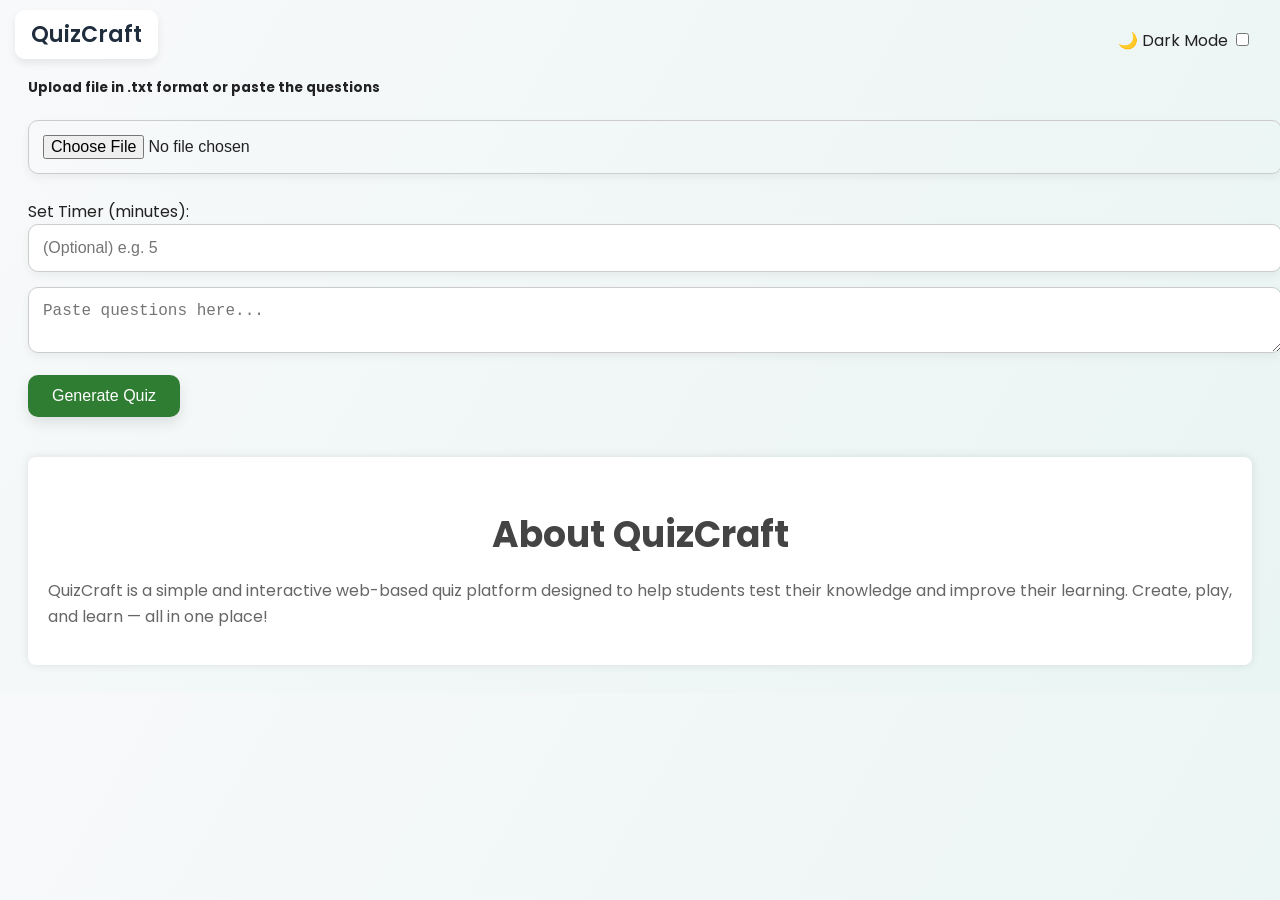
<file: index.html>
<!DOCTYPE html>
<html lang="en">
<head>
  
  <meta charset="UTF-8">
  <meta name="viewport" content="width=device-width, initial-scale=1.0">

  <title>MCQ Generator - QuizCraft</title>
  <link rel="stylesheet" href="style.css">
  
</head>
<body>
  <div class="brand">QuizCraft</div>

  <label style="float: right; margin-bottom: 10px;">
    🌙 Dark Mode
    <input type="checkbox" onchange="toggleDarkMode()">
  </label>

  <div class="main-content">
    <h5>Upload file in .txt format or paste the questions</h5>
    <input type="file" accept=".txt" onchange="loadFile(event)">
    <div id="fileStatus" style="margin-bottom: 10px; font-weight: bold; color: green;"></div>
    <label for="timerInput">Set Timer (minutes):</label>
    <input type="number" id="timerInput" placeholder="(Optional) e.g. 5">
    <br>
    <textarea id="inputArea" placeholder="Paste questions here..."></textarea>
    <button onclick="prepareQuiz()">Generate Quiz</button>
  </div>

  <div id="timer"></div>
  <div id="quizContainer"></div>
  <div class="result" id="result"></div>

  <section class="about-section" id="about">
    <h2>About QuizCraft</h2>
    <p>
      QuizCraft is a simple and interactive web-based quiz platform designed to help students
      test their knowledge and improve their learning. Create, play, and learn — all in one place!
    </p>
  </section>

  <script src="script.js"></script>
</body>
</html>
</file>
<file: style.css>
@import url('https://fonts.googleapis.com/css2?family=Poppins:wght@400;600&display=swap');


body {
  font-family: 'Poppins', sans-serif;
  padding: 20px;
  background: linear-gradient(120deg, #f8f9fa, #e9f5f3);
  color: #222;
  transition: background 0.3s ease-in-out;
  animation: fadeInBody 0.6s ease-in-out;
}

h2 {
  font-size: 36px;
  color: #2c3e50;
  text-align: center;
  margin: 30px 0 20px;
}

.brand {
  position: fixed;
  top: 10px;
  left: 15px;
  font-size: 22px;
  font-weight: 600;
  color: #1f2d3d;
  background-color: #ffffffee;
  padding: 8px 16px;
  border-radius: 10px;
  box-shadow: 0 4px 8px rgba(0, 0, 0, 0.08);
  z-index: 1000;
}

.dark-mode .brand {
  background-color: #2a2a2a;
  color: #f1f1f1;
}

textarea, input[type="file"], input[type="number"] {
  width: 100%;
  padding: 14px;
  margin-bottom: 15px;
  border: 1px solid #ccc;
  border-radius: 10px;
  font-size: 16px;
  box-shadow: 0 4px 10px rgba(0, 0, 0, 0.05);
  transition: border 0.3s ease;
}

textarea:focus, input:focus {
  border-color: #3bb04a;
}

button {
  padding: 12px 24px;
  background: #2e7d32;
  color: white;
  border: none;
  border-radius: 10px;
  font-size: 16px;
  cursor: pointer;
  transition: background 0.3s ease, transform 0.2s ease, box-shadow 0.3s ease;
  box-shadow: 0 6px 14px rgba(0, 0, 0, 0.1);
  margin-right: 10px;
}

button:hover {
  background: #d4af37;
  transform: scale(1.05);
  color: #000;
}

.question {
  margin-bottom: 20px;
  background: rgba(255, 255, 255, 0.85);
  padding: 20px;
  border-left: 6px solid #3bb04a;
  border-radius: 16px;
  box-shadow: 0 12px 25px rgba(0, 0, 0, 0.08);
  transition: transform 0.3s ease, box-shadow 0.3s ease;
  animation: fadeInUp 0.6s ease;
  backdrop-filter: blur(8px);
}

.question:hover {
  transform: translateY(-6px);
  box-shadow: 0 18px 30px rgba(0, 0, 0, 0.15);
}

#timer {
  font-size: 20px;
  font-weight: bold;
  color: #d90429;
  margin-bottom: 10px;
  animation: blink 1.5s infinite;
  text-align: center;
}

.result {
  font-weight: bold;
  color: #28a745;
  margin-top: 20px;
  font-size: 18px;
  text-align: center;
}

.correct {
  border-left-color: #28a745 !important;
  background-color: #e8f5e9;
  box-shadow: 0 8px 20px rgba(40, 167, 69, 0.1);
}

.incorrect {
  border-left-color: #dc3545 !important;
  background-color: #f8d7da;
  box-shadow: 0 8px 20px rgba(220, 53, 69, 0.1);
}

.feedback {
  font-weight: bold;
  margin-top: 10px;
  padding-left: 5px;
  color: #555;
}

.about-section {
  margin-top: 40px;
  padding: 20px;
  background-color: #fff;
  border-radius: 8px;
  box-shadow: 0 0 10px rgba(0, 0, 0, 0.1);
}

.about-section h2 {
  margin-bottom: 10px;
  color: #444;
}

.about-section p {
  font-size: 16px;
  color: #666;
  line-height: 1.6;
}

.dark-mode {
  background: #121212;
  color: #f1f1f1;
}

.dark-mode .question {
  background: #1e1e1e;
  color: #f1f1f1;
}

.dark-mode input,
.dark-mode textarea,
.dark-mode button {
  background-color: #2a2a2a;
  color: #f1f1f1;
  border: 1px solid #555;
}

@media (max-width: 600px) {
  textarea,
  input[type="file"],
  input[type="number"],
  button {
    width: 100%;
    font-size: 16px;
  }
  .question {
    padding: 15px;
  }
}

@keyframes fadeInUp {
  from {
    opacity: 0;
    transform: translateY(20px);
  }
  to {
    opacity: 1;
    transform: translateY(0);
  }
}

@keyframes fadeInBody {
  from {
    opacity: 0;
    transform: translateY(10px);
  }
  to {
    opacity: 1;
    transform: translateY(0);
  }
}

@keyframes blink {
  0%, 100% { opacity: 1; }
  50% { opacity: 0.5; }
}

.main-content {
  margin-top: 50px;
}
</file>
